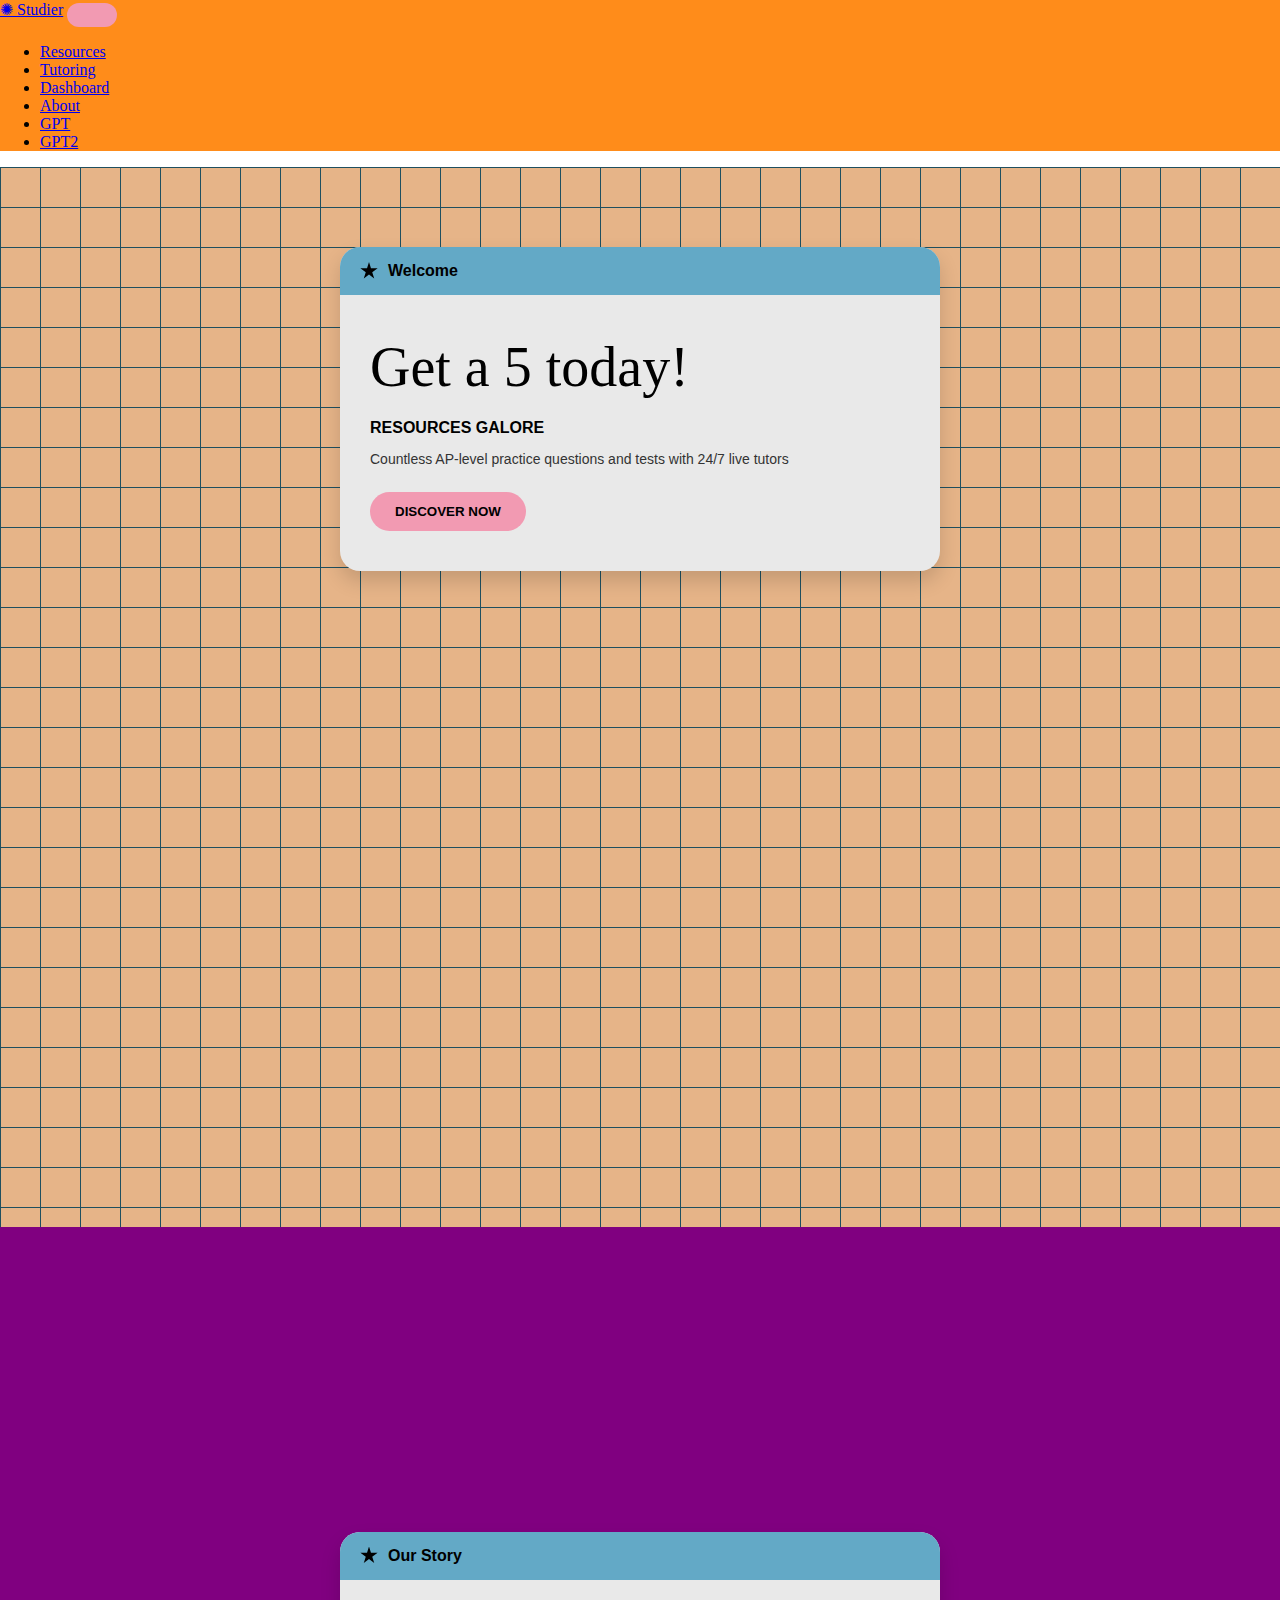
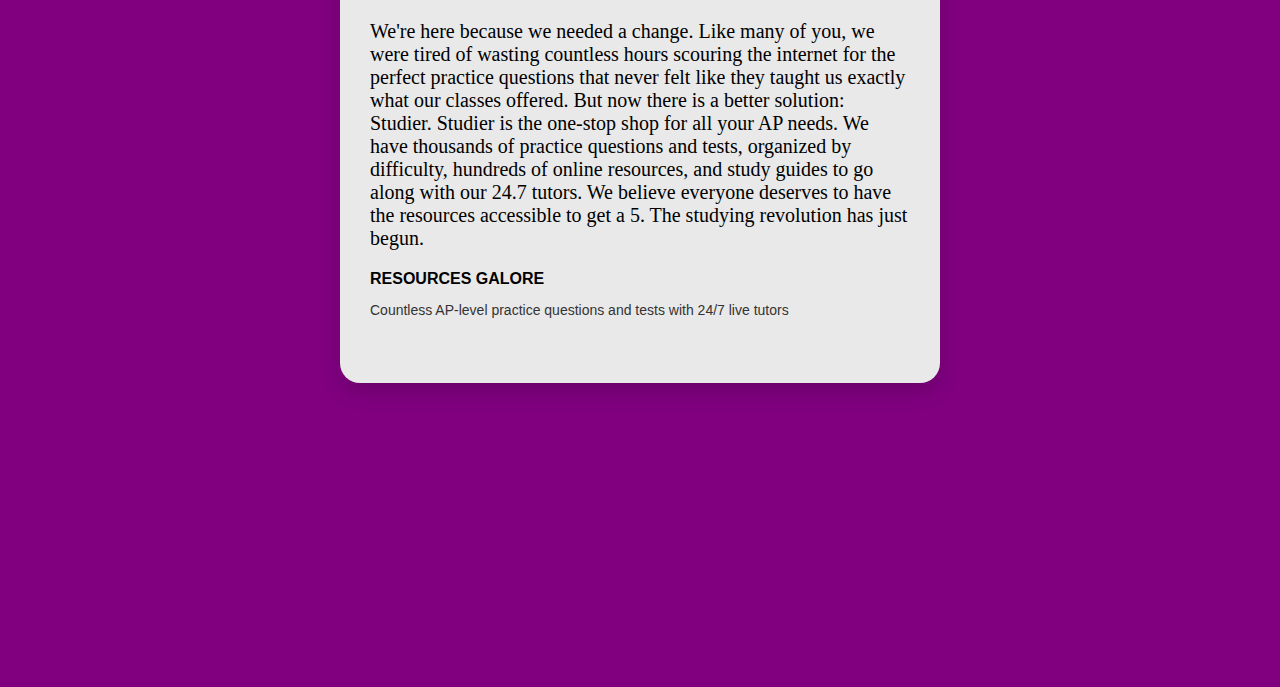
<file: index.html>
<!DOCTYPE html>
<html lang="en">

<head>
  <meta charset="UTF-8">
  <title>Studier Landing Page</title>
  <meta name="viewport" content="width=device-width, initial-scale=1">

  <!-- Bootstrap -->
  <link href="https://cdn.jsdelivr.net/npm/bootstrap@5.3.8/dist/css/bootstrap.min.css" rel="stylesheet"
    integrity="sha384-sRIl4kxILFvY47J16cr9ZwB07vP4J8+LH7qKQnuqkuIAvNWLzeN8tE5YBujZqJLB" crossorigin="anonymous">

  <!-- Custom CSS -->
  <link rel="stylesheet" href="index.css">
</head>

<body>

  <nav class="navbar navbar-expand-lg navbar-custom px-2">
    <div class="container-fluid">
      <a class="navbar-brand fw-bold" href="index.html">✺ Studier</a>
      <button class="navbar-toggler" type="button" data-bs-toggle="collapse" data-bs-target="#navbarSupportedContent"
        aria-controls="navbarSupportedContent" aria-expanded="false" aria-label="Toggle navigation">
        <span class="navbar-toggler-icon"></span>
      </button>
      <div class="collapse navbar-collapse" id="navbarSupportedContent">
        <ul class="navbar-nav ms-auto">
          <li class="nav-item">
            <a class="nav-link text-dark" href="resources.html">Resources</a>
          </li>
          <li class="nav-item">
            <a class="nav-link text-dark" href="tutoring.html">Tutoring</a>
          </li>
          <li class="nav-item">
            <a class="nav-link text-dark" href="dashboard.html">Dashboard</a>
          </li>
          <li class="nav-item">
            <a class="nav-link text-dark" href="about.html">About</a>
          </li>
          <li class="nav-item">
            <a class="nav-link text-dark" href="second.html">GPT</a>
          </li>
          <li class="nav-item">
            <a class="nav-link text-dark" href="second2.html">GPT2</a>
          </li>
        </ul>
      </div>
    </div>
  </nav>

  <div class="background">
    <div class="card">
      <div class="top-bar">
        <div class="icon"></div>
        <span>Welcome</span>
      </div>

      <div class="content">
        <h1>Get a 5 today!</h1>
        <div class="content1">
          <h3>RESOURCES GALORE</h3>
        </div>

        <p>
          Countless AP-level practice questions and tests
          with 24/7 live tutors
        </p>
        <a href="dashboard.html"><button>DISCOVER NOW</button></a>
      </div>
    </div>
  </div>

    <div class="background2">
      <div class="card">
        <div class="top-bar">
          <div class="icon"></div>
          <span>Our Story</span>
        </div>

        <div class="content">
          <h2> We're here because we needed a change. Like many of you, we were tired of wasting countless hours
            scouring the internet for the perfect practice questions that never felt like they taught us exactly
            what our classes offered. But now there is a better solution: Studier. Studier is the one-stop shop
            for all your AP needs. We have thousands of practice questions and tests, organized by difficulty,
            hundreds of online resources, and study guides to go along with our 24.7 tutors. We believe everyone
            deserves to have the resources accessible to get a 5. The studying revolution has just begun.</h2>
          <div>
            <h3>RESOURCES GALORE</h3>
          </div>

          <p>
            Countless AP-level practice questions and tests
            with 24/7 live tutors
          </p>
        </div>
      </div>
    </div>

    <script src="https://cdn.jsdelivr.net/npm/bootstrap@5.3.8/dist/js/bootstrap.bundle.min.js"
      integrity="sha384-FKyoEForCGlyvwx9Hj09JcYn3nv7wiPVlz7YYwJrWVcXK/BmnVDxM+D2scQbITxI"
      crossorigin="anonymous"></script>
</body>

</html>
</file>
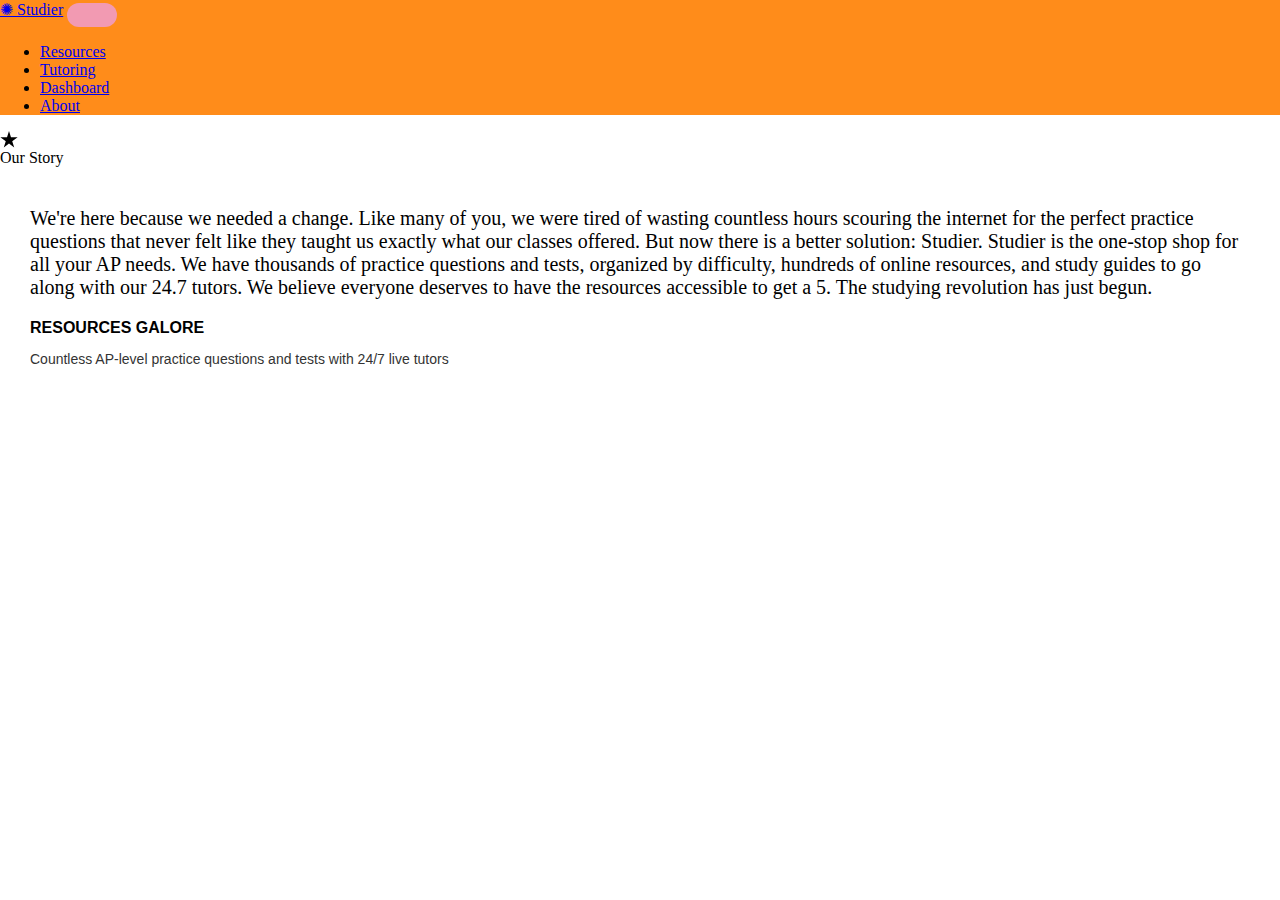
<file: about.html>
<!doctype html>
<html lang="en">

<head>
    <meta charset="utf-8">
    <meta name="viewport" content="width=device-width, initial-scale=1">
    <title>Bootstrap demo</title>
    <link href="https://cdn.jsdelivr.net/npm/bootstrap@5.3.8/dist/css/bootstrap.min.css" rel="stylesheet"
        integrity="sha384-sRIl4kxILFvY47J16cr9ZwB07vP4J8+LH7qKQnuqkuIAvNWLzeN8tE5YBujZqJLB" crossorigin="anonymous">
    <link rel="stylesheet" href="about.css">
</head>

<body>
    <nav class="navbar navbar-expand-lg navbar-custom px-2">
        <div class="container-fluid">
            <a class="navbar-brand fw-bold" href="index.html">✺ Studier</a>
            <button class="navbar-toggler" type="button" data-bs-toggle="collapse"
                data-bs-target="#navbarSupportedContent" aria-controls="navbarSupportedContent" aria-expanded="false"
                aria-label="Toggle navigation">
                <span class="navbar-toggler-icon"></span>
            </button>
            <div class="collapse navbar-collapse" id="navbarSupportedContent">
                <ul class="navbar-nav ms-auto">
                    <li class="nav-item">
                        <a class="nav-link text-dark" href="resources.html">Resources</a>
                    </li>
                    <li class="nav-item">
                        <a class="nav-link text-dark" href="tutoring.html">Tutoring</a>
                    </li>
                    <li class="nav-item">
                        <a class="nav-link text-dark" href="dashboard.html">Dashboard</a>
                    </li>
                    <li class="nav-item">
                        <a class="nav-link text-dark" href="about.html">About</a>
                    </li>
                </ul>
            </div>
        </div>
    </nav>

    <div class="backgroundabout">
        <div class="card1">
            <div class="top-bar1">
                <div class="icon"></div>
                <span>Our Story</span>
            </div>

            <div class="content">
                <h2> We're here because we needed a change. Like many of you, we were tired of wasting countless hours
                    scouring the internet for the perfect practice questions that never felt like they taught us exactly
                    what our classes offered. But now there is a better solution: Studier. Studier is the one-stop shop
                    for all your AP needs. We have thousands of practice questions and tests, organized by difficulty,
                    hundreds of online resources, and study guides to go along with our 24.7 tutors. We believe everyone
                    deserves to have the resources accessible to get a 5. The studying revolution has just begun.</h2>
                <div class="content1">
                    <h3>RESOURCES GALORE</h3>
                </div>

                <p>
                    Countless AP-level practice questions and tests
                    with 24/7 live tutors
                </p>
            </div>
        </div>




    </div>
    <script src="https://cdn.jsdelivr.net/npm/bootstrap@5.3.8/dist/js/bootstrap.bundle.min.js"
        integrity="sha384-FKyoEForCGlyvwx9Hj09JcYn3nv7wiPVlz7YYwJrWVcXK/BmnVDxM+D2scQbITxI"
        crossorigin="anonymous"></script>
</body>

</html>
</file>
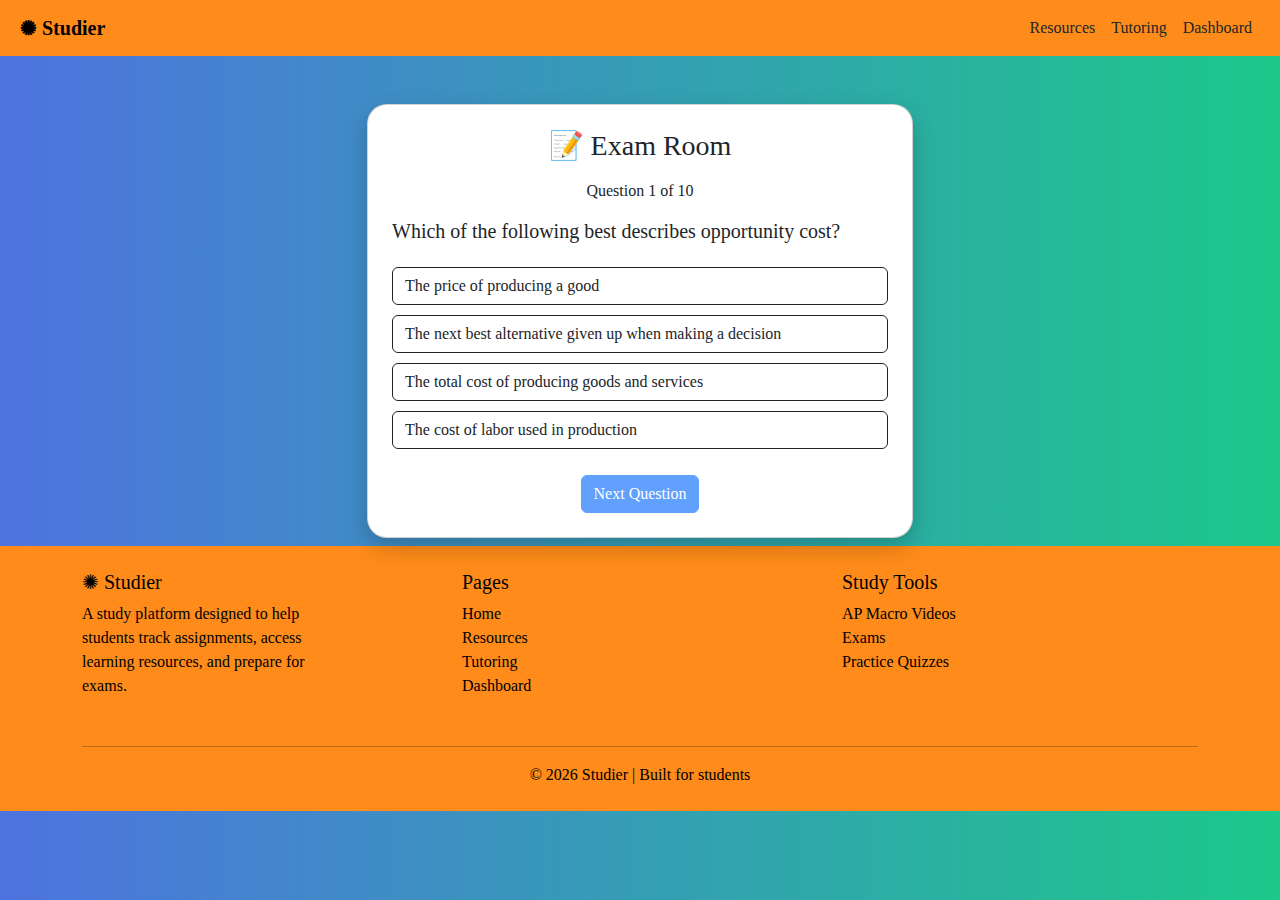
<file: onlineexam.html>
<!DOCTYPE html>
<html lang="en">

<head>
    <meta charset="UTF-8">
    <meta name="viewport" content="width=device-width, initial-scale=1">
    <title>Studier Online Exams</title>

    <link href="https://cdn.jsdelivr.net/npm/bootstrap@5.3.2/dist/css/bootstrap.min.css" rel="stylesheet">
    <link href="onlineexam.css" rel="stylesheet">

</head>

<body>

    <!-- NAVBAR -->
    <nav class="navbar navbar-expand-lg navbar-custom px-2">
        <div class="container-fluid">
            <a class="navbar-brand fw-bold" href="index.html">✺ Studier</a>

            <button class="navbar-toggler" type="button" data-bs-toggle="collapse"
                data-bs-target="#navbarSupportedContent">
                <span class="navbar-toggler-icon"></span>
            </button>

            <div class="collapse navbar-collapse" id="navbarSupportedContent">
                <ul class="navbar-nav ms-auto">
                    <li class="nav-item"><a class="nav-link text-dark" href="resources.html">Resources</a></li>
                    <li class="nav-item"><a class="nav-link text-dark" href="tutoring.html">Tutoring</a></li>
                    <li class="nav-item"><a class="nav-link text-dark" href="dashboard.html">Dashboard</a></li>
                </ul>
            </div>
        </div>
    </nav>

    <!-- EXAM CARD -->
    <div class="container mt-5">
        <div class="row justify-content-center">
            <div class="col-md-8 col-lg-6">
                <div class="card exam-card p-4">

                    <h3 class="text-center mb-3">📝 Exam Room</h3>

                    <p class="text-center">
                        Question <span id="questionNumber">1</span> of <span id="totalQuestions"></span>
                    </p>

                    <h5 id="questionText" class="mb-4"></h5>

                    <div id="choicesContainer"></div>

                    <div class="text-center mt-3">
                        <button id="nextBtn" class="btn btn-primary" disabled>Next Question</button>
                    </div>

                    <div id="resultSection" class="text-center mt-4 d-none">
                        <h4>Your Score: <span id="scoreText"></span></h4>
                        <button onclick="restartQuiz()" class="btn btn-success mt-2">Restart Exam</button>
                    </div>

                </div>
            </div>
        </div>
    </div>

    <footer class="footer mt-2">
    <div class="container py-4">
      <div class="row text-center text-md-start">

        <!-- About -->
        <div class="col-md-4 mb-3">
          <h5>✺ Studier</h5>
          <p class="footer-text">
            A study platform designed to help students track assignments,
            access learning resources, and prepare for exams.
          </p>
        </div>

        <!-- Navigation -->
        <div class="col-md-4 mb-3">
          <h5>Pages</h5>
          <ul class="list-unstyled">
            <li><a href="index.html">Home</a></li>
            <li><a href="resources.html">Resources</a></li>
            <li><a href="tutoring.html">Tutoring</a></li>
            <li><a href="dashboard.html">Dashboard</a></li>
          </ul>
        </div>

        <!-- Study Tools -->
        <div class="col-md-4 mb-3">
          <h5>Study Tools</h5>
          <ul class="list-unstyled">
            <li><a href="video.html">AP Macro Videos</a></li>
            <li><a href="examroom.html">Exams</a></li>
            <li><a href="onlineexam.html">Practice Quizzes</a></li>
          </ul>
        </div>

      </div>

      <hr>

      <div class="text-center">
        <p class="mb-0">© 2026 Studier | Built for students</p>
      </div>
    </div>
  </footer>

    <script src="onlinesexam.js"></script>
</body>

</html>
</file>
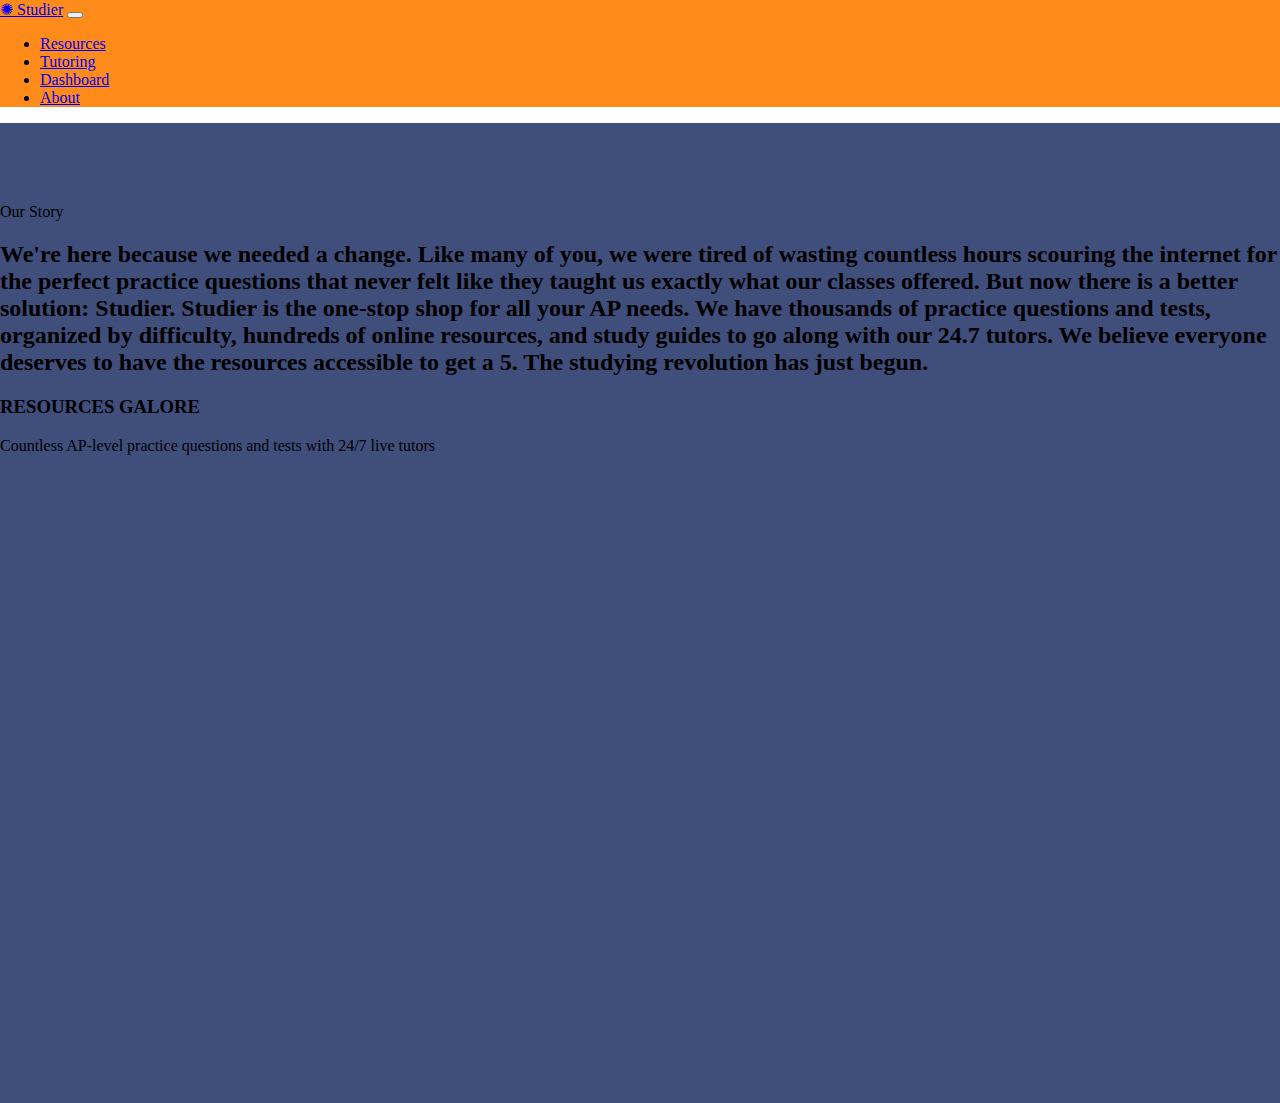
<file: resources.html>
<!doctype html>
<html lang="en">

<head>
    <meta charset="utf-8">
    <meta name="viewport" content="width=device-width, initial-scale=1">
    <title>Bootstrap demo</title>
    <link href="https://cdn.jsdelivr.net/npm/bootstrap@5.3.8/dist/css/bootstrap.min.css" rel="stylesheet"
        integrity="sha384-sRIl4kxILFvY47J16cr9ZwB07vP4J8+LH7qKQnuqkuIAvNWLzeN8tE5YBujZqJLB" crossorigin="anonymous">
    <link rel="stylesheet" href="resources.css">
</head>

<body>
    <nav class="navbar navbar-expand-lg navbar-custom px-2">
        <div class="container-fluid">
            <a class="navbar-brand fw-bold" href="index.html">✺ Studier</a>
            <button class="navbar-toggler" type="button" data-bs-toggle="collapse"
                data-bs-target="#navbarSupportedContent" aria-controls="navbarSupportedContent" aria-expanded="false"
                aria-label="Toggle navigation">
                <span class="navbar-toggler-icon"></span>
            </button>
            <div class="collapse navbar-collapse" id="navbarSupportedContent">
                <ul class="navbar-nav ms-auto">
                    <li class="nav-item">
                        <a class="nav-link text-dark" href="resources.html">Resources</a>
                    </li>
                    <li class="nav-item">
                        <a class="nav-link text-dark" href="tutoring.html">Tutoring</a>
                    </li>
                    <li class="nav-item">
                        <a class="nav-link text-dark" href="dashboard.html">Dashboard</a>
                    </li>
                    <li class="nav-item">
                        <a class="nav-link text-dark" href="about.html">About</a>
                    </li>
                </ul>
            </div>
        </div>
    </nav>

    <div class="background">
        <div class="card">
        <div class="top-bar">
          <div class="icon"></div>
          <span>Our Story</span>
        </div>

        <div class="content">
          <h2> We're here because we needed a change. Like many of you, we were tired of wasting countless hours
            scouring the internet for the perfect practice questions that never felt like they taught us exactly
            what our classes offered. But now there is a better solution: Studier. Studier is the one-stop shop
            for all your AP needs. We have thousands of practice questions and tests, organized by difficulty,
            hundreds of online resources, and study guides to go along with our 24.7 tutors. We believe everyone
            deserves to have the resources accessible to get a 5. The studying revolution has just begun.</h2>
          <div>
            <h3>RESOURCES GALORE</h3>
          </div>

          <p>
            Countless AP-level practice questions and tests
            with 24/7 live tutors
          </p>
        </div>
      </div>
    </div>

    <script src="https://cdn.jsdelivr.net/npm/bootstrap@5.3.8/dist/js/bootstrap.bundle.min.js"
        integrity="sha384-FKyoEForCGlyvwx9Hj09JcYn3nv7wiPVlz7YYwJrWVcXK/BmnVDxM+D2scQbITxI"
        crossorigin="anonymous"></script>
</body>

</html>
</file>
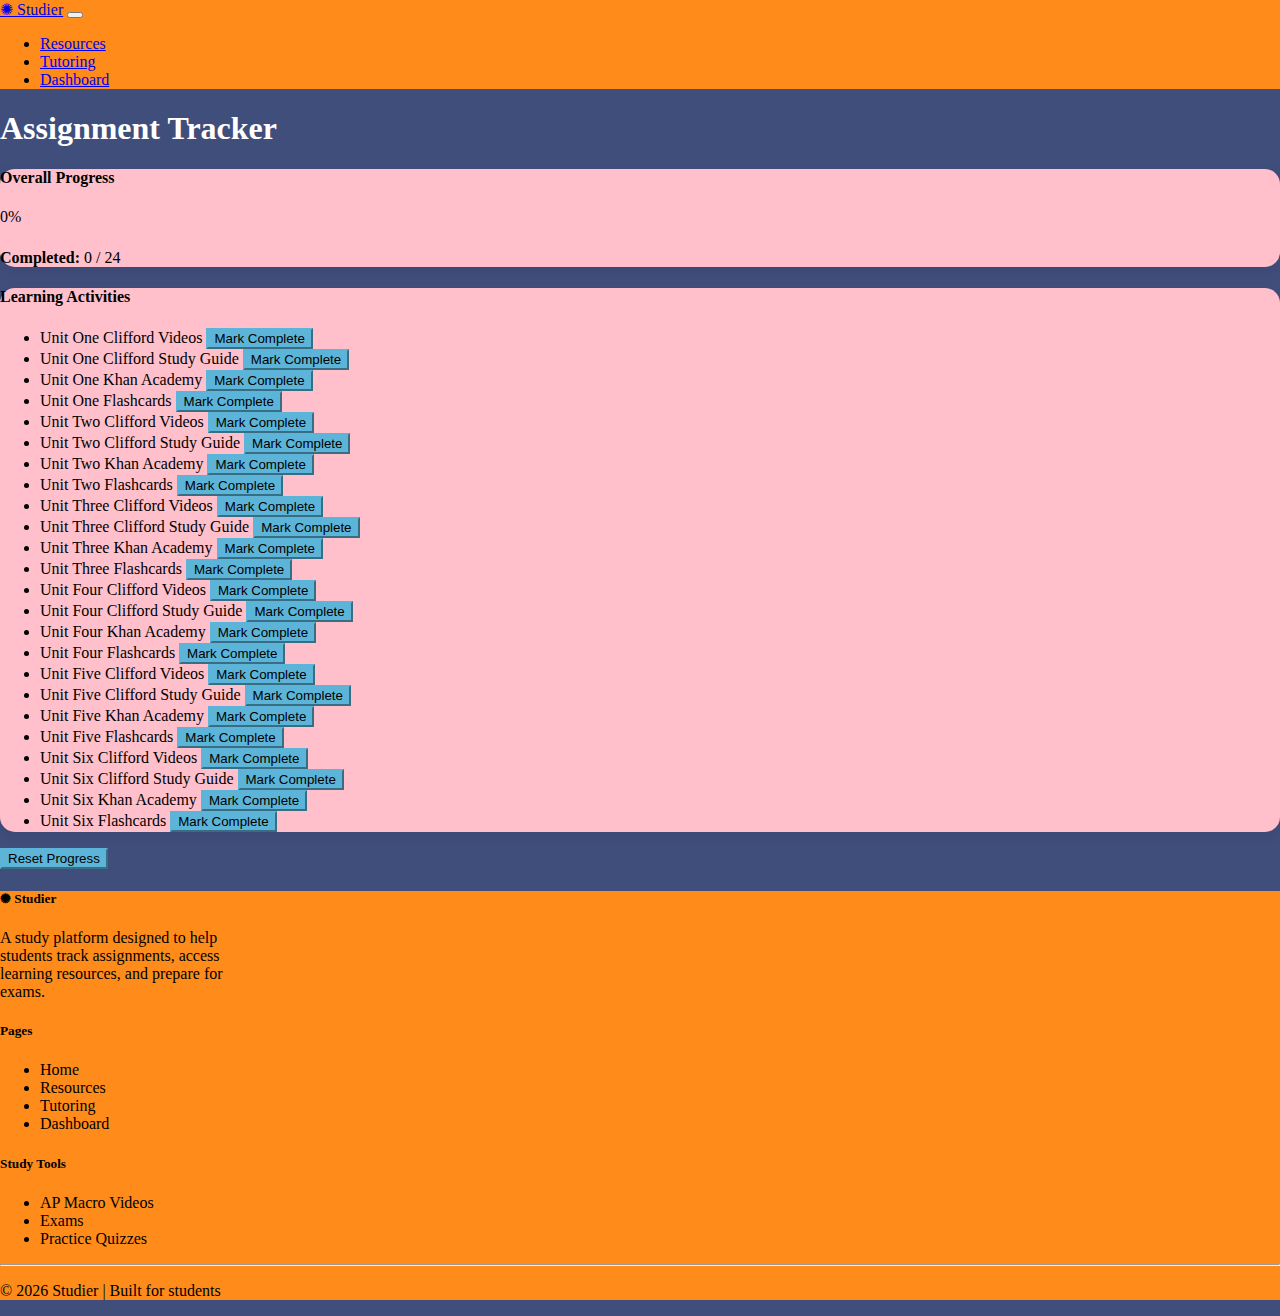
<file: score.html>
<!DOCTYPE html>
<html lang="en">

<head>
  <meta charset="UTF-8">
  <title>Studier Lesson Tracker</title>
  <meta name="viewport" content="width=device-width, initial-scale=1">
  <link rel="apple-touch-icon" sizes="180x180" href="/apple-touch-icon.png">
  <link rel="icon" type="image/png" sizes="32x32" href="/favicon-32x32.png">
  <link rel="icon" type="image/png" sizes="16x16" href="/favicon-16x16.png">
  <link rel="manifest" href="/site.webmanifest">
  <!-- Bootstrap -->
  <link href="https://cdn.jsdelivr.net/npm/bootstrap@5.3.8/dist/css/bootstrap.min.css" rel="stylesheet"
    integrity="sha384-sRIl4kxILFvY47J16cr9ZwB07vP4J8+LH7qKQnuqkuIAvNWLzeN8tE5YBujZqJLB" crossorigin="anonymous">

  <!-- Custom CSS -->
  <link rel="stylesheet" href="score.css">
</head>

<body>

  <nav class="navbar navbar-expand-lg navbar-custom px-2">
    <div class="container-fluid">
      <a class="navbar-brand fw-bold" href="index.html">✺ Studier</a>
      <button class="navbar-toggler" type="button" data-bs-toggle="collapse" data-bs-target="#navbarSupportedContent"
        aria-controls="navbarSupportedContent" aria-expanded="false" aria-label="Toggle navigation">
        <span class="navbar-toggler-icon"></span>
      </button>
      <div class="collapse navbar-collapse" id="navbarSupportedContent">
        <ul class="navbar-nav ms-auto">
          <li class="nav-item">
            <a class="nav-link text-dark" href="resources.html">Resources</a>
          </li>
          <li class="nav-item">
            <a class="nav-link text-dark" href="tutoring.html">Tutoring</a>
          </li>
          <li class="nav-item">
            <a class="nav-link text-dark" href="dashboard.html">Dashboard</a>
          </li>
        </ul>
      </div>
    </div>
  </nav>

  <style>

  </style>
  </head>

  <body>

    <div class="container py-5">

      <h1 class="text-center title mb-4">Assignment Tracker</h1>

      <!-- Progress Overview -->
      <div class="card dashboard-card p-4 mb-4">
        <h4>Overall Progress</h4>
        <div class="progress mb-3">
          <div id="progressBar" class="progress-bar bg-success" role="progressbar" style="width: 0%">
            0%
          </div>
        </div>
        <p><strong>Completed:</strong> <span id="completedCount">0</span> / <span id="totalCount">0</span></p>
      </div>

      <!-- Activity List -->
      <div class="card dashboard-card p-4 mb-4">
        <h4>Learning Activities</h4>
        <ul id="activityList" class="list-group"></ul>
      </div>

      <!-- Reset Button -->
      <div class="text-center">
        <button onclick="resetProgress()" class="btn">Reset Progress</button>
      </div>

    </div>

    <script>
      const activities = [
        "Unit One Clifford Videos",
        "Unit One Clifford Study Guide",
        "Unit One Khan Academy",
        "Unit One Flashcards",
        "Unit Two Clifford Videos",
        "Unit Two Clifford Study Guide",
        "Unit Two Khan Academy",
        "Unit Two Flashcards",
        "Unit Three Clifford Videos",
        "Unit Three Clifford Study Guide",
        "Unit Three Khan Academy",
        "Unit Three Flashcards",
        "Unit Four Clifford Videos",
        "Unit Four Clifford Study Guide",
        "Unit Four Khan Academy",
        "Unit Four Flashcards",
        "Unit Five Clifford Videos",
        "Unit Five Clifford Study Guide",
        "Unit Five Khan Academy",
        "Unit Five Flashcards",
        "Unit Six Clifford Videos",
        "Unit Six Clifford Study Guide",
        "Unit Six Khan Academy",
        "Unit Six Flashcards",
      ];

      const activityList = document.getElementById("activityList");
      const progressBar = document.getElementById("progressBar");
      const completedCount = document.getElementById("completedCount");
      const totalCount = document.getElementById("totalCount");

      let completed = 0;
      totalCount.textContent = activities.length;

      function renderActivities() {
        activityList.innerHTML = "";

        activities.forEach((activity, index) => {
          const li = document.createElement("li");
          li.className = "list-group-item d-flex justify-content-between align-items-center";

          li.innerHTML = `
            <span id="text-${index}">${activity}</span>
            <button id="btn-${index}" class="btn btn-hover" onclick="toggleComplete(${index})">
                Mark Complete
            </button>
        `;

          activityList.appendChild(li);
        });
      }

      function toggleComplete(index) {
        const text = document.getElementById(`text-${index}`);
        const btn = document.getElementById(`btn-${index}`);

        if (!text.classList.contains("completed")) {
          text.classList.add("completed");
          btn.textContent = "Undo";
          btn.classList.remove("btn-success");
          btn.classList.add("btn-warning");
          completed++;
        } else {
          text.classList.remove("completed");
          btn.textContent = "Mark Complete";
          btn.classList.remove("btn-warning");
          btn.classList.add("btn-success");
          completed--;
        }

        updateProgress();
      }

      function markComplete(index) {
        const text = document.getElementById(`text-${index}`);

        if (!text.classList.contains("completed")) {
          text.classList.add("completed");
          completed++;
          updateProgress();
        }
      }

      function updateProgress() {
        let percent = Math.round((completed / activities.length) * 100);

        progressBar.style.width = percent + "%";
        progressBar.textContent = percent + "%";
        completedCount.textContent = completed;
      }

      function resetProgress() {
        completed = 0;
        renderActivities();
        updateProgress();
      }

      renderActivities();
      updateProgress();
    </script>

    <footer class="footer mt-2">
      <div class="container py-4">
        <div class="row text-center text-md-start">

          <!-- About -->
          <div class="col-md-4 mb-3">
            <h5>✺ Studier</h5>
            <p class="footer-text">
              A study platform designed to help students track assignments,
              access learning resources, and prepare for exams.
            </p>
          </div>

          <!-- Navigation -->
          <div class="col-md-4 mb-3">
            <h5>Pages</h5>
            <ul class="list-unstyled">
              <li><a href="index.html">Home</a></li>
              <li><a href="resources.html">Resources</a></li>
              <li><a href="tutoring.html">Tutoring</a></li>
              <li><a href="dashboard.html">Dashboard</a></li>
            </ul>
          </div>

          <!-- Study Tools -->
          <div class="col-md-4 mb-3">
            <h5>Study Tools</h5>
            <ul class="list-unstyled">
              <li><a href="video.html">AP Macro Videos</a></li>
              <li><a href="examroom.html">Exams</a></li>
              <li><a href="onlineexam.html">Practice Quizzes</a></li>
            </ul>
          </div>

        </div>

        <hr>

        <div class="text-center">
          <p class="mb-0">© 2026 Studier | Built for students</p>
        </div>
      </div>
    </footer>

    <script src="https://cdn.jsdelivr.net/npm/bootstrap@5.3.8/dist/js/bootstrap.bundle.min.js"
      integrity="sha384-FKyoEForCGlyvwx9Hj09JcYn3nv7wiPVlz7YYwJrWVcXK/BmnVDxM+D2scQbITxI"
      crossorigin="anonymous"></script>
    <script src="index.js"></script>
  </body>

</html>
</file>
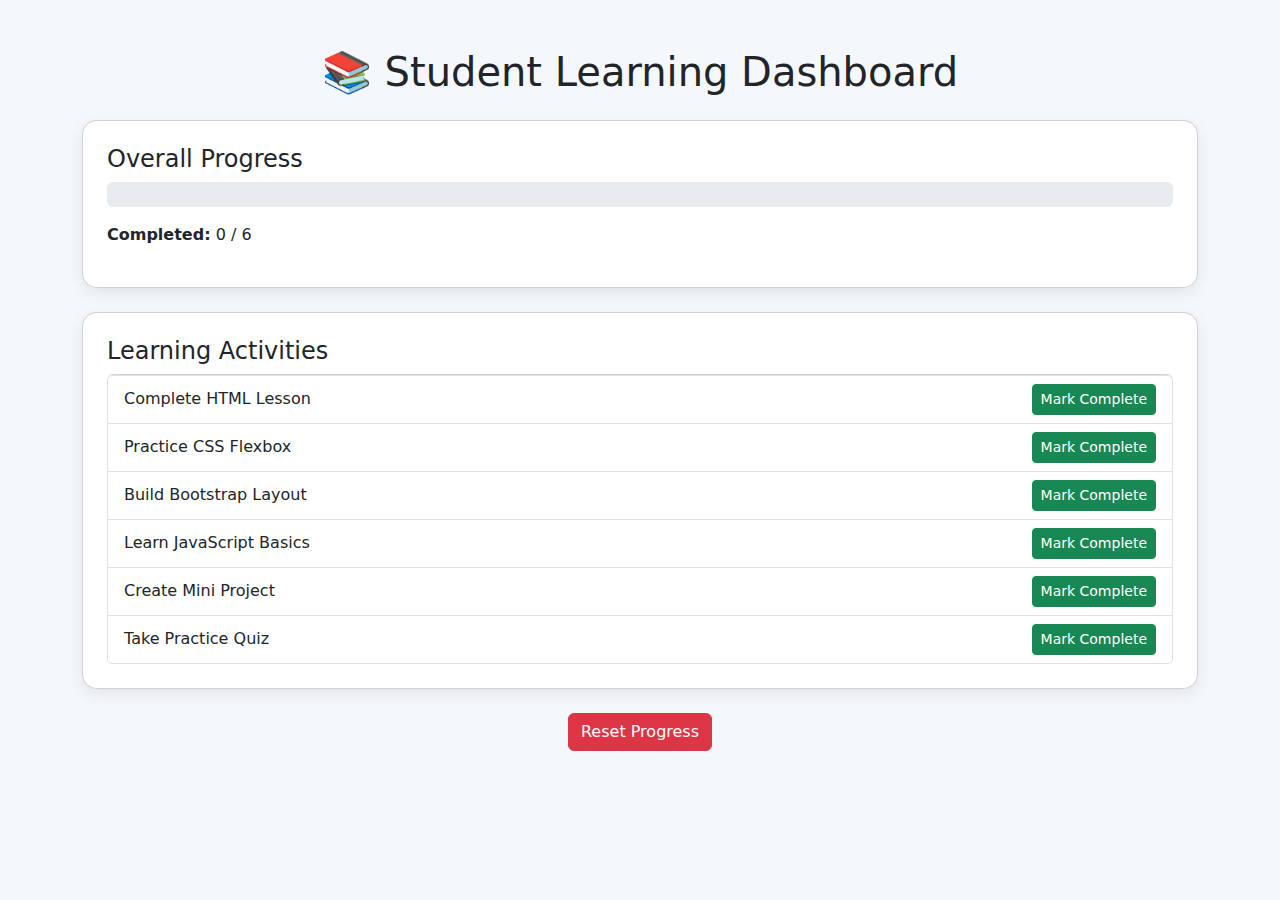
<file: second.html>
<!DOCTYPE html>
<html lang="en">
<head>
<meta charset="UTF-8">
<meta name="viewport" content="width=device-width, initial-scale=1">
<title>Student Dashboard</title>

<!-- Bootstrap -->
<link href="https://cdn.jsdelivr.net/npm/bootstrap@5.3.2/dist/css/bootstrap.min.css" rel="stylesheet">

<style>
body {
    background-color: #f4f7fc;
}

.dashboard-card {
    border-radius: 15px;
    box-shadow: 0 5px 15px rgba(0,0,0,0.08);
}

.progress {
    height: 25px;
}

.completed {
    text-decoration: line-through;
    opacity: 0.6;
}
</style>
</head>

<body>

<div class="container py-5">

    <h1 class="text-center mb-4">📚 Student Learning Dashboard</h1>

    <!-- Progress Overview -->
    <div class="card dashboard-card p-4 mb-4">
        <h4>Overall Progress</h4>
        <div class="progress mb-3">
            <div id="progressBar" 
                 class="progress-bar bg-success" 
                 role="progressbar" 
                 style="width: 0%">
                0%
            </div>
        </div>
        <p><strong>Completed:</strong> <span id="completedCount">0</span> / <span id="totalCount">0</span></p>
    </div>

    <!-- Activity List -->
    <div class="card dashboard-card p-4 mb-4">
        <h4>Learning Activities</h4>
        <ul id="activityList" class="list-group"></ul>
    </div>

    <!-- Reset Button -->
    <div class="text-center">
        <button onclick="resetProgress()" class="btn btn-danger">Reset Progress</button>
    </div>

</div>

<script>
const activities = [
    "Complete HTML Lesson",
    "Practice CSS Flexbox",
    "Build Bootstrap Layout",
    "Learn JavaScript Basics",
    "Create Mini Project",
    "Take Practice Quiz"
];

const activityList = document.getElementById("activityList");
const progressBar = document.getElementById("progressBar");
const completedCount = document.getElementById("completedCount");
const totalCount = document.getElementById("totalCount");

let completed = 0;
totalCount.textContent = activities.length;

function renderActivities() {
    activityList.innerHTML = "";

    activities.forEach((activity, index) => {
        const li = document.createElement("li");
        li.className = "list-group-item d-flex justify-content-between align-items-center";

        li.innerHTML = `
            <span id="text-${index}">${activity}</span>
            <button class="btn btn-sm btn-success" onclick="markComplete(${index})">
                Mark Complete
            </button>
        `;

        activityList.appendChild(li);
    });
}

function markComplete(index) {
    const text = document.getElementById(`text-${index}`);
    
    if (!text.classList.contains("completed")) {
        text.classList.add("completed");
        completed++;
        updateProgress();
    }
}

function updateProgress() {
    let percent = Math.round((completed / activities.length) * 100);
    
    progressBar.style.width = percent + "%";
    progressBar.textContent = percent + "%";
    completedCount.textContent = completed;
}

function resetProgress() {
    completed = 0;
    renderActivities();
    updateProgress();
}

renderActivities();
updateProgress();
</script>

</body>
</html>
</file>
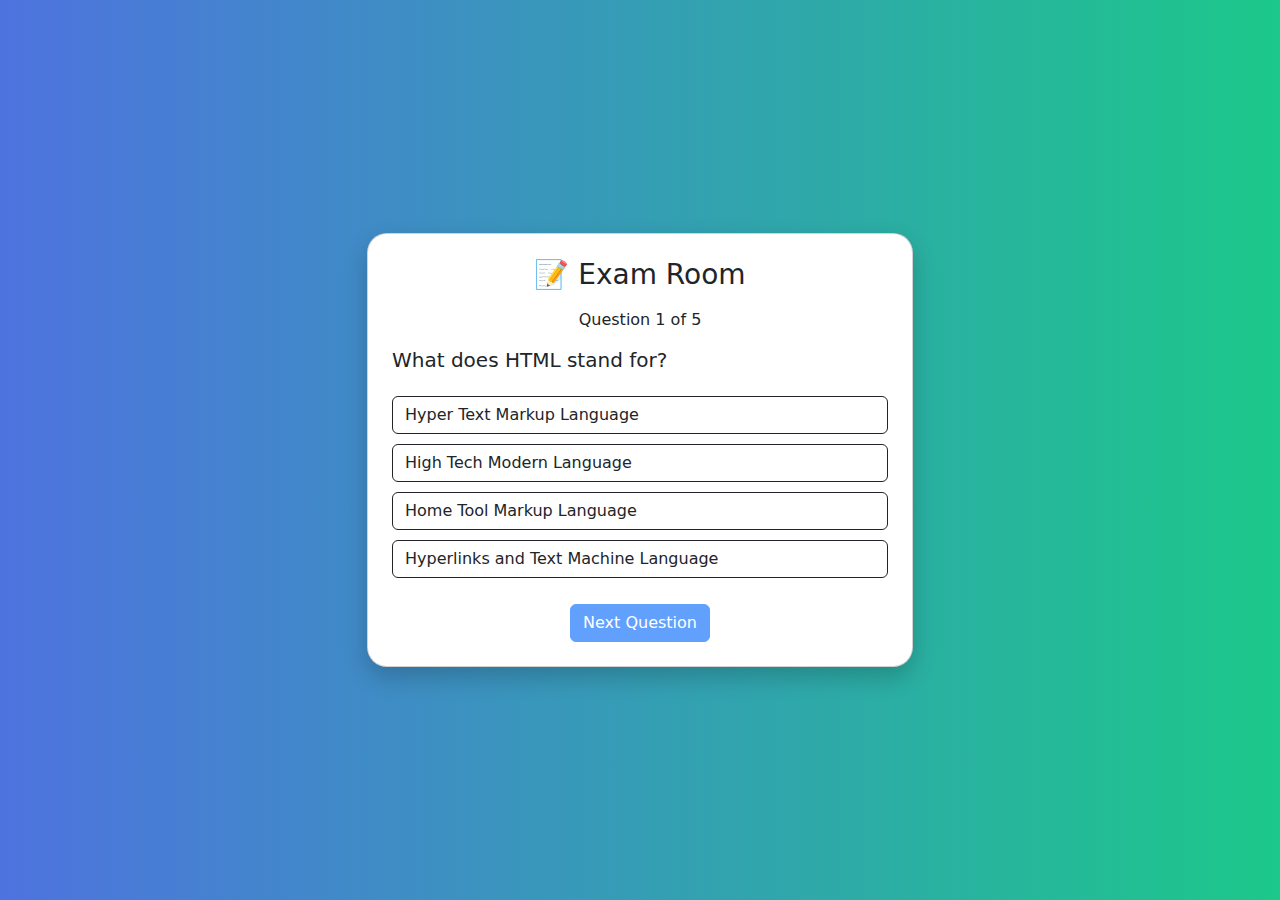
<file: second2.html>
<!DOCTYPE html>
<html lang="en">
<head>
<meta charset="UTF-8">
<meta name="viewport" content="width=device-width, initial-scale=1">
<title>Exam Room</title>

<!-- Bootstrap -->
<link href="https://cdn.jsdelivr.net/npm/bootstrap@5.3.2/dist/css/bootstrap.min.css" rel="stylesheet">

<style>
body {
    background: linear-gradient(to right, #4e73df, #1cc88a);
    min-height: 100vh;
}

.exam-card {
    border-radius: 20px;
    box-shadow: 0 10px 25px rgba(0,0,0,0.2);
}

.choice-btn {
    width: 100%;
    text-align: left;
    margin-bottom: 10px;
    transition: 0.2s;
}

.choice-btn:hover {
    transform: scale(1.02);
}

.correct {
    background-color: #198754 !important;
    color: white !important;
}

.wrong {
    background-color: #dc3545 !important;
    color: white !important;
}
</style>
</head>

<body class="d-flex align-items-center justify-content-center">

<div class="container">
    <div class="row justify-content-center">
        <div class="col-md-8 col-lg-6">
            <div class="card exam-card p-4">

                <h3 class="text-center mb-3">📝 Exam Room</h3>

                <p class="text-center">
                    Question <span id="questionNumber">1</span> of <span id="totalQuestions"></span>
                </p>

                <h5 id="questionText" class="mb-4"></h5>

                <div id="choicesContainer"></div>

                <div class="text-center mt-3">
                    <button id="nextBtn" class="btn btn-primary" disabled>Next Question</button>
                </div>

                <div id="resultSection" class="text-center mt-4 d-none">
                    <h4>Your Score: <span id="scoreText"></span></h4>
                    <button onclick="restartQuiz()" class="btn btn-success mt-2">Restart Exam</button>
                </div>

            </div>
        </div>
    </div>
</div>

<script>
const quiz = [
    {
        question: "What does HTML stand for?",
        choices: [
            "Hyper Text Markup Language",
            "High Tech Modern Language",
            "Home Tool Markup Language",
            "Hyperlinks and Text Machine Language"
        ],
        correct: 0
    },
    {
        question: "Which language styles a website?",
        choices: ["Python", "CSS", "Java", "C++"],
        correct: 1
    },
    {
        question: "Which is used for website interactivity?",
        choices: ["HTML", "CSS", "JavaScript", "Bootstrap"],
        correct: 2
    },
    {
        question: "Bootstrap is mainly used for?",
        choices: [
            "Database management",
            "Backend programming",
            "Responsive design",
            "Game development"
        ],
        correct: 2
    },
    {
        question: "is this a test",
        choices: [
            "yes",
            "no",
            "maybe",
            "kinda"
        ],
        correct: 2
    }
];

let currentQuestion = 0;
let score = 0;

const questionText = document.getElementById("questionText");
const choicesContainer = document.getElementById("choicesContainer");
const nextBtn = document.getElementById("nextBtn");
const questionNumber = document.getElementById("questionNumber");
const totalQuestions = document.getElementById("totalQuestions");
const resultSection = document.getElementById("resultSection");
const scoreText = document.getElementById("scoreText");

totalQuestions.textContent = quiz.length;

function loadQuestion() {
    nextBtn.disabled = true;
    choicesContainer.innerHTML = "";

    const q = quiz[currentQuestion];
    questionText.textContent = q.question;
    questionNumber.textContent = currentQuestion + 1;

    q.choices.forEach((choice, index) => {
        const button = document.createElement("button");
        button.className = "btn btn-outline-dark choice-btn";
        button.textContent = choice;
        button.onclick = () => selectAnswer(button, index);
        choicesContainer.appendChild(button);
    });
}

function selectAnswer(button, index) {
    const correctIndex = quiz[currentQuestion].correct;
    const buttons = choicesContainer.querySelectorAll("button");

    buttons.forEach(btn => btn.disabled = true);

    if (index === correctIndex) {
        button.classList.add("correct");
        score++;
    } else {
        button.classList.add("wrong");
        buttons[correctIndex].classList.add("correct");
    }

    nextBtn.disabled = false;
}

nextBtn.addEventListener("click", () => {
    currentQuestion++;

    if (currentQuestion < quiz.length) {
        loadQuestion();
    } else {
        showResults();
    }
});

function showResults() {
    questionText.textContent = "Exam Complete!";
    choicesContainer.innerHTML = "";
    nextBtn.classList.add("d-none");
    resultSection.classList.remove("d-none");
    scoreText.textContent = score + " / " + quiz.length;
}

function restartQuiz() {
    currentQuestion = 0;
    score = 0;
    nextBtn.classList.remove("d-none");
    resultSection.classList.add("d-none");
    loadQuestion();
}

loadQuestion();
</script>

</body>
</html>
</file>
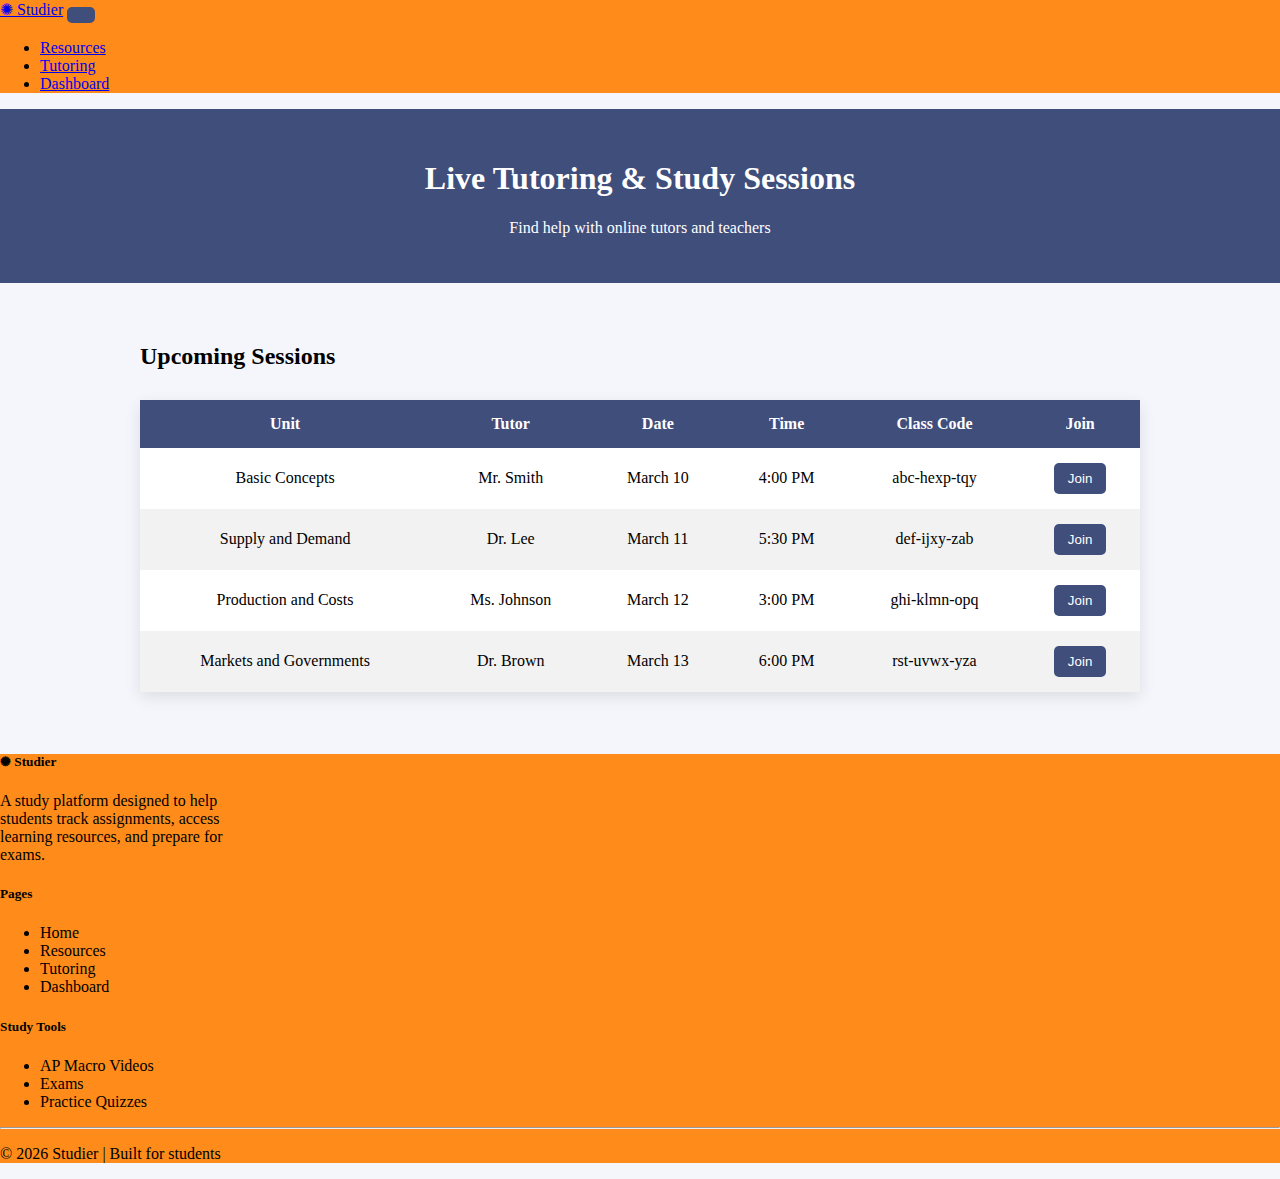
<file: tutoring.html>
<!doctype html>
<html lang="en">

<head>
    <meta charset="utf-8">
    <meta name="viewport" content="width=device-width, initial-scale=1">
    <link rel="apple-touch-icon" sizes="180x180" href="/apple-touch-icon.png">
    <link rel="icon" type="image/png" sizes="32x32" href="/favicon-32x32.png">
    <link rel="icon" type="image/png" sizes="16x16" href="/favicon-16x16.png">
    <link rel="manifest" href="/site.webmanifest">
    <title>Studier Tutoring</title>
    <link href="https://cdn.jsdelivr.net/npm/bootstrap@5.3.8/dist/css/bootstrap.min.css" rel="stylesheet"
        integrity="sha384-sRIl4kxILFvY47J16cr9ZwB07vP4J8+LH7qKQnuqkuIAvNWLzeN8tE5YBujZqJLB" crossorigin="anonymous">
    <link rel="stylesheet" href="tutoring.css">
</head>

<body>
    <nav class="navbar navbar-expand-lg navbar-custom px-2">
        <div class="container-fluid">
            <a class="navbar-brand fw-bold" href="index.html">✺ Studier</a>
            <button class="navbar-toggler" type="button" data-bs-toggle="collapse"
                data-bs-target="#navbarSupportedContent" aria-controls="navbarSupportedContent" aria-expanded="false"
                aria-label="Toggle navigation">
                <span class="navbar-toggler-icon"></span>
            </button>
            <div class="collapse navbar-collapse" id="navbarSupportedContent">
                <ul class="navbar-nav ms-auto">
                    <li class="nav-item">
                        <a class="nav-link text-dark" href="resources.html">Resources</a>
                    </li>
                    <li class="nav-item">
                        <a class="nav-link text-dark" href="tutoring.html">Tutoring</a>
                    </li>
                    <li class="nav-item">
                        <a class="nav-link text-dark" href="dashboard.html">Dashboard</a>
                    </li>
                </ul>
            </div>
        </div>
    </nav>

    <!DOCTYPE html>
    <html lang="en">

    <head>
        <meta charset="UTF-8">
        <meta name="viewport" content="width=device-width, initial-scale=1.0">
        <title>Tutoring Schedule</title>
    </head>

    <body>

        <header>
            <h1>Live Tutoring & Study Sessions</h1>
            <p>Find help with online tutors and teachers</p>
        </header>

        <section class="schedule">

            <h2>Upcoming Sessions</h2>

            <table id="scheduleTable">
                <thead>
                    <tr>
                        <th>Unit</th>
                        <th>Tutor</th>
                        <th>Date</th>
                        <th>Time</th>
                        <th>Class Code</th>
                        <th>Join</th>
                    </tr>
                </thead>

                <tbody>

                </tbody>
            </table>

        </section>

        <script> const sessions = [

                {
                    subject: "Basic Concepts",
                    tutor: "Mr. Smith",
                    date: "March 10",
                    time: "4:00 PM",
                    type: "abc-hexp-tqy"
                },

                {
                    subject: "Supply and Demand",
                    tutor: "Dr. Lee",
                    date: "March 11",
                    time: "5:30 PM",
                    type: "def-ijxy-zab"
                },

                {
                    subject: "Production and Costs",
                    tutor: "Ms. Johnson",
                    date: "March 12",
                    time: "3:00 PM",
                    type: "ghi-klmn-opq"
                },

                {
                    subject: "Markets and Governments",
                    tutor: "Dr. Brown",
                    date: "March 13",
                    time: "6:00 PM",
                    type: "rst-uvwx-yza"
                }

            ]

            const table = document.querySelector("#scheduleTable tbody")

            sessions.forEach(session => {

                const row = document.createElement("tr")

                row.innerHTML = `
<td>${session.subject}</td>
<td>${session.tutor}</td>
<td>${session.date}</td>
<td>${session.time}</td>
<td>${session.type}</td>
<td><button onclick="window.open('https://meet.google.com/landing?calling=1', '_blank')">Join</button></td>
`

                table.appendChild(row)

            })

        </script>

    </body>

    </html>

    <footer class="footer mt-2">
        <div class="container py-4">
            <div class="row text-center text-md-start">

                <!-- About -->
                <div class="col-md-4 mb-3">
                    <h5>✺ Studier</h5>
                    <p class="footer-text">
                        A study platform designed to help students track assignments,
                        access learning resources, and prepare for exams.
                    </p>
                </div>

                <!-- Navigation -->
                <div class="col-md-4 mb-3">
                    <h5>Pages</h5>
                    <ul class="list-unstyled">
                        <li><a href="index.html">Home</a></li>
                        <li><a href="resources.html">Resources</a></li>
                        <li><a href="tutoring.html">Tutoring</a></li>
                        <li><a href="dashboard.html">Dashboard</a></li>
                    </ul>
                </div>

                <!-- Study Tools -->
                <div class="col-md-4 mb-3">
                    <h5>Study Tools</h5>
                    <ul class="list-unstyled">
                        <li><a href="video.html">AP Macro Videos</a></li>
                        <li><a href="examroom.html">Exams</a></li>
                        <li><a href="onlineexam.html">Practice Quizzes</a></li>
                    </ul>
                </div>

            </div>

            <hr>

            <div class="text-center">
                <p class="mb-0">© 2026 Studier | Built for students</p>
            </div>
        </div>
    </footer>

    <script src="https://cdn.jsdelivr.net/npm/bootstrap@5.3.8/dist/js/bootstrap.bundle.min.js"
        integrity="sha384-FKyoEForCGlyvwx9Hj09JcYn3nv7wiPVlz7YYwJrWVcXK/BmnVDxM+D2scQbITxI"
        crossorigin="anonymous"></script>
</body>

</html>
</file>
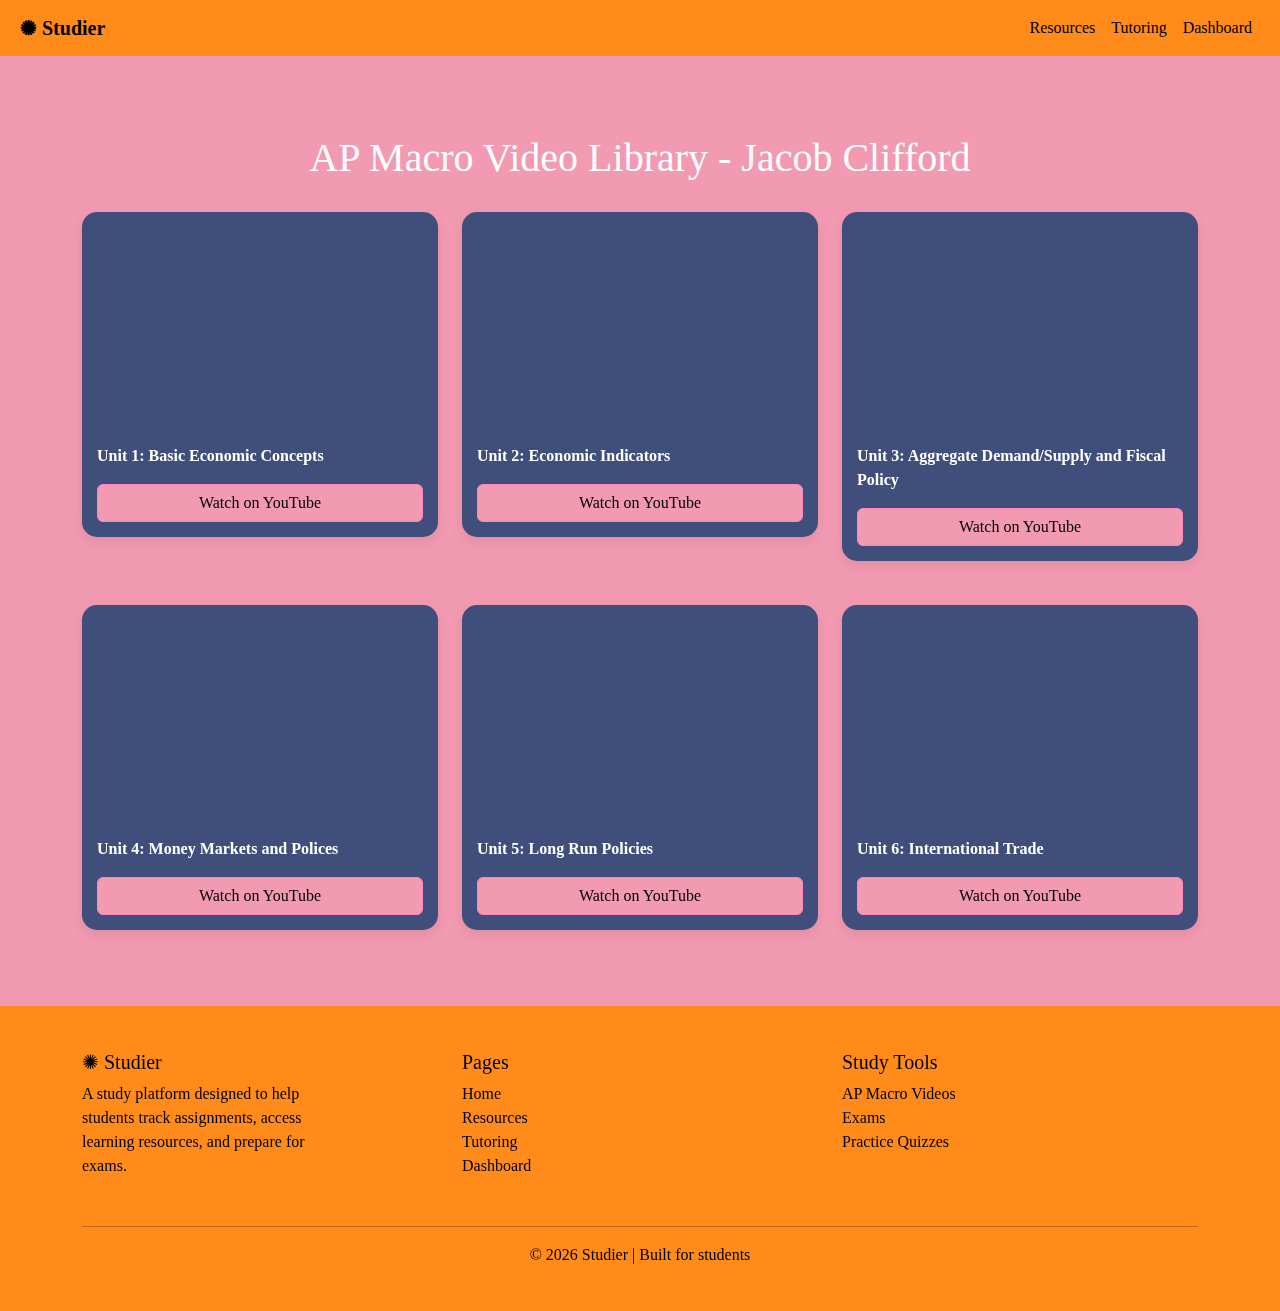
<file: video.html>
<!DOCTYPE html>
<html lang="en">

<head>
    <meta charset="UTF-8">
    <meta name="viewport" content="width=device-width, initial-scale=1">
    <title>Studier Video Library </title>

    <!-- Bootstrap -->
    <link href="https://cdn.jsdelivr.net/npm/bootstrap@5.3.8/dist/css/bootstrap.min.css" rel="stylesheet">
    <link href="video.css" rel="stylesheet">

</head>

<body>
    <!-- Navbar -->
    <nav class="navbar navbar-expand-lg navbar-custom px-2">
        <div class="container-fluid">
            <a class="navbar-brand fw-bold" href="index.html">✺ Studier</a>
            <button class="navbar-toggler" type="button" data-bs-toggle="collapse" data-bs-target="#navbarNav"
                aria-controls="navbarNav" aria-expanded="false" aria-label="Toggle navigation">
                <span class="navbar-toggler-icon"></span>
            </button>
            <div class="collapse navbar-collapse" id="navbarNav">
                <ul class="navbar-nav ms-auto">
                    <li class="nav-item"><a class="nav-link" href="resources.html">Resources</a></li>
                    <li class="nav-item"><a class="nav-link" href="tutoring.html">Tutoring</a></li>
                    <li class="nav-item"><a class="nav-link" href="dashboard.html">Dashboard</a></li>
                </ul>
            </div>
        </div>
    </nav>

    <div class="container py-5">
        <h1 class="title">AP Macro Video Library - Jacob Clifford</h1>

        <div class="row g-4">
            <!-- Example Video Card -->
            <div class="col-12 col-md-6 col-lg-4">
                <div class="video-card">
                    <iframe width="560" height="315" src="https://www.youtube.com/embed/bgqTkGKTsWE?si=OpB2GtVK3hJd1Ac5"
                        title="YouTube video player" frameborder="0"
                        allow="accelerometer; autoplay; clipboard-write; encrypted-media; gyroscope; picture-in-picture; web-share"
                        referrerpolicy="strict-origin-when-cross-origin" allowfullscreen></iframe>
                    <p class="video-title">Unit 1: Basic Economic Concepts</p>
                    <a href="https://youtu.be/bgqTkGKTsWE?si=OpB2GtVK3hJd1Ac5" target="_blank"
                        class="btn btn-library w-100">Watch on YouTube</a>
                </div>
            </div>

            <div class="col-12 col-md-6 col-lg-4">
                <div class="video-card">
                    <iframe width="560" height="315" src="https://www.youtube.com/embed/q7CaCE58Jug?si=Pu3xN5WxCFQO4pau"
                        title="YouTube video player" frameborder="0"
                        allow="accelerometer; autoplay; clipboard-write; encrypted-media; gyroscope; picture-in-picture; web-share"
                        referrerpolicy="strict-origin-when-cross-origin" allowfullscreen></iframe>
                    <p class="video-title">Unit 2: Economic Indicators</p>
                    <a href="https://youtu.be/q7CaCE58Jug?si=Pu3xN5WxCFQO4pau" target="_blank"
                        class="btn btn-library w-100">Watch on YouTube</a>
                </div>
            </div>

            <div class="col-12 col-md-6 col-lg-4">
                <div class="video-card">
                    <iframe width="560" height="315" src="https://www.youtube.com/embed/UnLmGYLw0c0?si=7Uo8aW1WF1SZsXlC"
                        title="YouTube video player" frameborder="0"
                        allow="accelerometer; autoplay; clipboard-write; encrypted-media; gyroscope; picture-in-picture; web-share"
                        referrerpolicy="strict-origin-when-cross-origin" allowfullscreen></iframe>
                    <p class="video-title">Unit 3: Aggregate Demand/Supply and Fiscal Policy</p>
                    <a href="https://youtu.be/UnLmGYLw0c0?si=7Uo8aW1WF1SZsXlC" target="_blank"
                        class="btn btn-library w-100">Watch on YouTube</a>
                </div>
            </div>

            <div class="col-12 col-md-6 col-lg-4">
                <div class="video-card">
                    <iframe width="560" height="315" src="https://www.youtube.com/embed/0zYg31r3B3E?si=27hFJzlwg06q8SVi"
                        title="YouTube video player" frameborder="0"
                        allow="accelerometer; autoplay; clipboard-write; encrypted-media; gyroscope; picture-in-picture; web-share"
                        referrerpolicy="strict-origin-when-cross-origin" allowfullscreen></iframe>
                    <p class="video-title">Unit 4: Money Markets and Polices</p>
                    <a href="https://youtu.be/0zYg31r3B3E?si=27hFJzlwg06q8SViE" target="_blank"
                        class="btn btn-library w-100">Watch on YouTube</a>
                </div>

            </div>
            <div class="col-12 col-md-6 col-lg-4">
                <div class="video-card">
                    <iframe width="560" height="315" src="https://www.youtube.com/embed/0SZMlA230_o?si=T7jD_VbZzGvDRupC"
                        title="YouTube video player" frameborder="0"
                        allow="accelerometer; autoplay; clipboard-write; encrypted-media; gyroscope; picture-in-picture; web-share"
                        referrerpolicy="strict-origin-when-cross-origin" allowfullscreen></iframe>
                    <p class="video-title">Unit 5: Long Run Policies</p>
                    <a href="https://youtu.be/0SZMlA230_o?si=T7jD_VbZzGvDRupC" target="_blank"
                        class="btn btn-library w-100">Watch on YouTube</a>
                </div>

            </div>
            <div class="col-12 col-md-6 col-lg-4">
                <div class="video-card">
                    <iframe width="560" height="315" src="https://www.youtube.com/embed/E-5iHN24EKE?si=lr1a7uaWMzRBEYoH"
                        title="YouTube video player" frameborder="0"
                        allow="accelerometer; autoplay; clipboard-write; encrypted-media; gyroscope; picture-in-picture; web-share"
                        referrerpolicy="strict-origin-when-cross-origin" allowfullscreen></iframe>
                    <p class="video-title">Unit 6: International Trade</p>
                    <a href="https://youtu.be/E-5iHN24EKE?si=lr1a7uaWMzRBEYoH" target="_blank"
                        class="btn btn-library w-100">Watch on YouTube</a>
                </div>
            </div>

        </div>
    </div>

    <footer class="footer mt-2">
    <div class="container py-4">
      <div class="row text-center text-md-start">

        <!-- About -->
        <div class="col-md-4 mb-3">
          <h5>✺ Studier</h5>
          <p class="footer-text">
            A study platform designed to help students track assignments,
            access learning resources, and prepare for exams.
          </p>
        </div>

        <!-- Navigation -->
        <div class="col-md-4 mb-3">
          <h5>Pages</h5>
          <ul class="list-unstyled">
            <li><a href="index.html">Home</a></li>
            <li><a href="resources.html">Resources</a></li>
            <li><a href="tutoring.html">Tutoring</a></li>
            <li><a href="dashboard.html">Dashboard</a></li>
          </ul>
        </div>

        <!-- Study Tools -->
        <div class="col-md-4 mb-3">
          <h5>Study Tools</h5>
          <ul class="list-unstyled">
            <li><a href="video.html">AP Macro Videos</a></li>
            <li><a href="examroom.html">Exams</a></li>
            <li><a href="onlineexam.html">Practice Quizzes</a></li>
          </ul>
        </div>

      </div>

      <hr>

      <div class="text-center">
        <p class="mb-0">© 2026 Studier | Built for students</p>
      </div>
    </div>
  </footer>

    <script src="https://cdn.jsdelivr.net/npm/bootstrap@5.3.8/dist/js/bootstrap.bundle.min.js"></script>
</body>

</html>
</file>
<file: index.css>
.navbar-custom {
  background-color: #ff8c1a;
}

body {
  margin: 0;
  font-family: 'Georgia', serif;
}

.background {
  min-height: 100vh;
  display: flex;
  flex-direction: column;
  align-items: center;
  justify-content: flex-start;
  gap: 40px;
  padding: 80px 20px;
  background-color: #e6b488;
  background-image:
    linear-gradient(#1f4f5f 1px, transparent 1px),
    linear-gradient(90deg, #1f4f5f 1px, transparent 1px);
  background-size: 40px 40px;
}

.card {
  width: 100%;
  max-width: 600px;
  background: #e9e9e9;
  border-radius: 20px;
  overflow: hidden;
  box-shadow: 0 10px 20px rgba(0, 0, 0, 0.15);
}

.top-bar {
  background-color: #63a9c6;
  padding: 15px 20px;
  display: flex;
  align-items: center;
  gap: 10px;
  font-family: Arial, sans-serif;
  font-weight: 600;
}

.icon {
  width: 18px;
  height: 18px;
  background: black;
  clip-path: polygon(50% 0%, 61% 35%, 98% 35%,
      68% 57%, 79% 91%, 50% 70%,
      21% 91%, 32% 57%, 2% 35%,
      39% 35%);
}

.content {
  padding: 40px 30px;
}

h1 {
  font-size: 56px;
  font-weight: 400;
  margin: 0 0 20px 0;
}

h2 {
  font-size: 20px;
  font-weight: 400;
  margin: 0 0 20px 0;
}

h3 {
  font-family: Arial, sans-serif;
  font-size: 16px;
  font-weight: 700;
  margin: 0 0 10px 0;
}

p {
  font-family: Arial, sans-serif;
  font-size: 14px;
  color: #333;
  margin-bottom: 25px;
}

button {
  background-color: #f29ab2;
  border: none;
  padding: 12px 25px;
  border-radius: 25px;
  font-family: Arial, sans-serif;
  font-weight: 700;
  cursor: pointer;
}

button:hover {
  opacity: 0.9;
}

.background2 {
  min-height: 100vh;
  display: flex;
  flex-direction: column;
  align-items: center;
  justify-content: center;
  padding: 80px 20px;
  background-color: purple; 
}
</file>
<file: about.css>
.navbar-custom {
  background-color: #ff8c1a;
}

body {
  margin: 0;
  font-family: 'Georgia', serif;
}

.background{
  background-color:#404e7c;
  height: 100vh;
  display: flex;
  justify-content: right;
  align-items: flex-start; /* moves card upward */
  padding-top: 80px;       /* controls how far from top */
}

.card {
  width: 600px;
  margin-left:50px;
  margin-right:50px;
  background: #e9e9e9;
  border-radius: 20px;
  overflow: hidden;
  box-shadow: 0 10px 20px rgba(0,0,0,0.15);
}

.top-bar {
  background-color: #f49fbc;
  padding: 15px 20px;
  display: flex;
  align-items: center;
  gap: 10px;
  font-family: Arial, sans-serif;
  font-weight: 600;
}

.icon {
  width: 18px;
  height: 18px;
  background: black;
  clip-path: polygon(50% 0%, 61% 35%, 98% 35%, 
                     68% 57%, 79% 91%, 50% 70%, 
                     21% 91%, 32% 57%, 2% 35%, 
                     39% 35%);
}

.content {
  padding: 40px 30px;
}

h1 {
  font-size: 56px;
  font-weight: 400;
  margin: 0 0 20px 0;
}

h2 {
  font-size: 20px;
  font-weight: 400;
  margin: 0 0 20px 0;
}

h3 {
  font-family: Arial, sans-serif;
  font-size: 16px;
  font-weight: 700;
  margin: 0 0 10px 0;
}

p {
  font-family: Arial, sans-serif;
  font-size: 14px;
  color: #333;
  margin-bottom: 25px;
}

button {
  background-color: #f29ab2;
  border: none;
  padding: 12px 25px;
  border-radius: 25px;
  font-family: Arial, sans-serif;
  font-weight: 700;
  cursor: pointer;
}

button:hover {
  opacity: 0.9;
}
</file>
<file: onlineexam.css>
body {
    background: linear-gradient(to right, #4e73df, #1cc88a);
    min-height: 100vh;
}

.navbar-custom {
    background-color: #ff8c1a;
}

.exam-card {
    border-radius: 20px;
    box-shadow: 0 10px 25px rgba(0, 0, 0, 0.2);
}

.choice-btn {
    width: 100%;
    text-align: left;
    margin-bottom: 10px;
    transition: 0.2s;
}

.choice-btn:hover {
    transform: scale(1.02);
}

.correct {
    background-color: #198754 !important;
    color: white !important;
}

.wrong {
    background-color: #dc3545 !important;
    color: white !important;
}

body {
    background: linear-gradient(to right, #4e73df, #1cc88a);
    min-height: 100vh;
}

.navbar-custom {
    background-color: #ff8c1a;
}

.exam-card {
    border-radius: 20px;
    box-shadow: 0 10px 25px rgba(0,0,0,0.2);
}

.choice-btn {
    width: 100%;
    text-align: left;
    margin-bottom: 10px;
    transition: 0.2s;
}

.choice-btn:hover {
    transform: scale(1.02);
}

.correct {
    background-color: #198754 !important;
    color: white !important;
}

.wrong {
    background-color: #dc3545 !important;
    color: white !important;
}

.footer {
  background-color: #ff8c1a;
  color: black;
  margin-top:500px;
}

.footer a {
  text-decoration: none;
  color: black;
}

.footer a:hover {
  text-decoration: underline;
  color: white;
}

.footer-text {
  max-width: 250px;
}







.navbar-custom {
  background-color: #ff8c1a;
}

body {
  margin: 0;
  font-family: 'Georgia', serif;
}

.background {
  background-color: #5cb5d8;
}

.mainbody {
  margin-right: 25px;
  margin-left: 25px;
}

.title {
  margin-top: 50px;
  margin-left: 45px;
}

.card-tile {
  height: 300px;
  border-radius: 22px;
  color: #111;
  position: relative;
  overflow: hidden;
  display: flex;
  align-items: center;
  justify-content: center;
  text-align: center;
}

.card-title {
  font-size: 1.6rem;
  font-weight: 500;
  position: relative;
  z-index: 2;
}

.btncolor{
    background-color: #f49fbc;
}
.btn-overlay {
  position: absolute;
  top: 75%;
  left: 50%;
  transform: translate(-50%, -50%);
  border-radius: 30px;
  padding: 8px 22px;
  font-size: 0.8rem;
  font-weight: 600;
  z-index: 2;
}

.bg-ap{
  background: linear-gradient(135deg,#f28c6f,#f7b092); 
}

.bg-exam{
  background: linear-gradient(135deg, #f5b4a3, #f7d2c6); 
}

.bg-practice{
  background: linear-gradient(135deg, #a8d86a, #c7e89a); 
}

.bg-tutor{
  background: linear-gradient(135deg, #b9e37f, #d5f0a7); 
}

.bg-videos{
  background: linear-gradient(135deg, #b9b6e6, #d6d3f4); 
}

.bg-scores{
  background: linear-gradient(135deg, #8fd3d0, #b7ecea);
}

.iframe{
  text-align: center;
}

.btn1:hover{
  border-color:black;
}
.btn2:hover{
  border-color:black;
}
.btn3:hover{
  border-color:black;
}
.btn4:hover{
  border-color:black;
}
.btn5:hover{
  border-color:black;
}
.btn6:hover{
  border-color:black;
}

.footer {
  background-color: #ff8c1a;
  color: black;
}

.footer a {
  text-decoration: none;
  color: black;
}

.footer a:hover {
  text-decoration: underline;
  color: white;
}

.footer-text {
  max-width: 250px;
}
</file>
<file: resources.css>
.navbar-custom {
  background-color: #ff8c1a;
}

body {
  margin: 0;
  font-family: 'Georgia', serif;
}

.background {
  background-color: #404e7c;
  height: 100vh;
  display: flex;
  background-size: 40px 40px;  
  justify-content: center;
  align-items: flex-start; 
  padding-top: 80px;       
}
</file>
<file: score.css>
.navbar-custom {
  background-color: #ff8c1a;
}

body {
  margin: 0;
  font-family: 'Georgia', serif;
}

body {
    background-color: #404e7c;
}

.dashboard-card {
    border-radius: 15px;
    box-shadow: 0 5px 15px rgba(0,0,0,0.08);
}

.progress {
    height: 25px;
}

.completed {
    text-decoration: line-through;
    opacity: 0.6;
}

.btn{
  background-color:#5cb5d8;
  border-color: #5cb5d8;
  color:black;
}

.btn-hover:hover{
  background-color:#154cb1;
  border-color: #154cb1;
  color:white;
} 

.title{
  color: white;
}

.dashboard-card {
    border-radius: 15px;
    box-shadow: 0 5px 15px rgba(0,0,0,0.08);
    background-color: #ffc0cb; 
} 

.progress-bar {
    background-color: #5cb5d8 !important; 
}

.footer {
  background-color: #ff8c1a;
  color: black;
}

.footer a {
  text-decoration: none;
  color: black;
}

.footer a:hover {
  text-decoration: underline;
  color: white;
}

.footer-text {
  max-width: 250px;
}
</file>
<file: tutoring.css>
.navbar-custom {
  background-color: #ff8c1a;
}

body {
  margin: 0;
  font-family: 'Georgia', serif;
}

.background {
  height: 100vh;
  display: flex;
  justify-content: center;
  align-items: flex-start;
  /* moves card upward */
  padding-top: 80px;
  /* controls how far from top */
  /* peach background with grid */
  background-color: #e6b488;
  background-image:
    linear-gradient(#1f4f5f 1px, transparent 1px),
    linear-gradient(90deg, #1f4f5f 1px, transparent 1px);
  background-size: 40px 40px;
}

h2{
  margin-bottom:30px;
}

body {
  margin: 0;
  background: #f4f6fb;
}

header {
  background-color: #404e7c;
  color: white;
  text-align: center;
  padding: 30px;
}

.schedule {
  padding: 40px;
  max-width: 1000px;
  margin: auto;
}

table {
  width: 100%;
  border-collapse: collapse;
  background: white;
  box-shadow: 0 5px 15px rgba(0, 0, 0, 0.1);
}

th,
td {
  padding: 15px;
  text-align: center;
}

th {
  background-color: #404e7c;
  color: white;
}

tr:nth-child(even) {
  background: #f2f2f2;
}

button {
  background-color: #404e7c;
  border: none;
  color: white;
  padding: 8px 14px;
  cursor: pointer;
  border-radius: 5px;
}

button:hover {
  background: #2f4fd1;
}

.footer {
  background-color: #ff8c1a;
  color: black;
}

.footer a {
  text-decoration: none;
  color: black;
}

.footer a:hover {
  text-decoration: underline;
  color: white;
}

.footer-text {
  max-width: 250px;
}
</file>
<file: video.css>
body {
    background-color: #f29ab2;
    font-family: 'Georgia', serif;
    margin: 0;
}

.navbar-custom {
    background-color: #ff8c1a;
}

.navbar-custom .nav-link {
    color: black;
}

.title {
    color: white;
    text-align: center;
    margin-top: 30px;
    margin-bottom: 30px;
}

.video-card {
    background-color: #404e7c;
    border-radius: 15px;
    box-shadow: 0 5px 15px rgba(0, 0, 0, 0.08);
    padding: 15px;
    margin-bottom: 20px;
    transition: transform 0.2s;
}

.video-card:hover {
    transform: translateY(-5px);
}

.video-card iframe {
    width: 100%;
    height: 200px;
    border-radius: 10px;
    border: none;
}

.video-title {
    font-weight: bold;
    margin-top: 10px;
    color: white;
}

.btn-library {
    background-color: #f29ab2;
    border-color: #ff85c1;
    color: black;
}

.btn-library:hover {
    background-color: white;
    font-weight: bold;
    border-color: black;
    color: #f29ab2;
}

footer {
    text-align: center;
    padding: 20px;
    color: white;
    margin-top: 50px;
}

.footer {
  background-color: #ff8c1a;
  color: black;
}

.footer a {
  text-decoration: none;
  color: black;
}

.footer a:hover {
  text-decoration: underline;
  color: white;
}

.footer-text {
  max-width: 250px;
}
</file>
